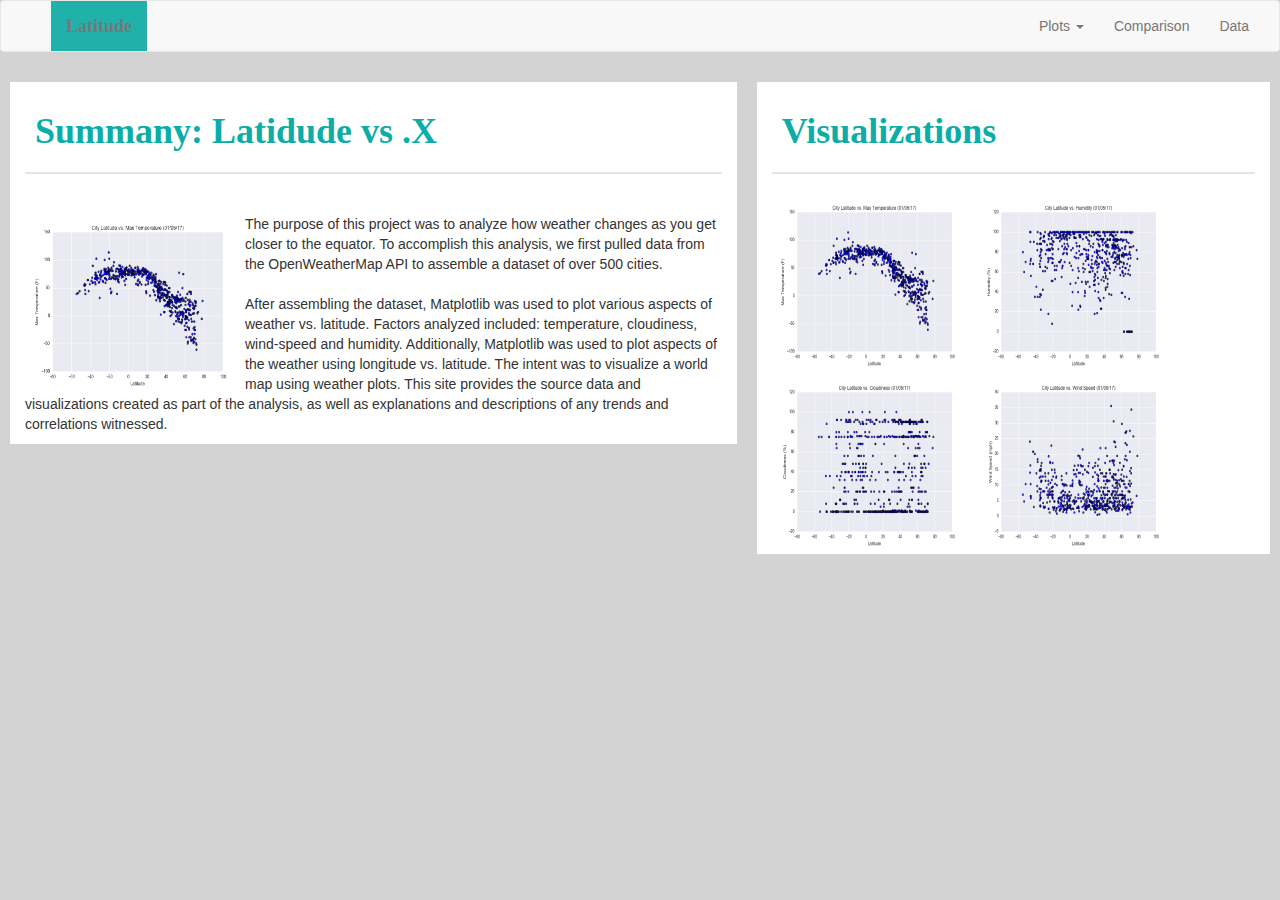
<file: Web homework/index.html>
<!DOCTYPE html>
<html lang="en">
<head>
    <meta charset="UTF-8">
    <meta name="viewport" content="width=device-width, initial-scale=1.0">
    <meta http-equiv="X-UA-Compatible" content="ie=edge">
    <title>Landing Page</title>
    <link rel="stylesheet" href="https://maxcdn.bootstrapcdn.com/bootstrap/3.3.7/css/bootstrap.min.css">
    <link rel="stylesheet" href="define.css">
</head>
<body>
            <nav class="navbar navbar-default">
                <div class="container-fluid">
                      <!-- Brand and toggle get grouped for better mobile display -->
                    <div class="navbar-header">
                        <button type="button" class="navbar-toggle collapsed" data-toggle="collapse" data-target="#bs-example-navbar-collapse-1" aria-expanded="false">
                          <span class="sr-only">Toggle navigation</span>
                          <span class="icon-bar"></span>
                          <span class="icon-bar"></span>
                          <span class="icon-bar"></span>
                        </button>
                        <a class="navbar-brand" href="index.html">Latitude</a>
                    </div>
                      <!-- Collect the nav links, forms, and other content for toggling -->
                    <div class="collapse navbar-collapse" id="bs-example-navbar-collapse-1">
                        <ul class="nav navbar-nav navbar-right">
                            <li class="dropdown">
                                <a href="#" class="dropdown-toggle" data-toggle="dropdown" role="button" aria-haspopup="true" aria-expanded="false">Plots <span class="caret"></span></a>
                                <ul class="dropdown-menu">
                                    <li><a href="Maxtemp.html">Max Temperature</a></li>
                                    <li><a href="Humidity.html">Humidity</a></li>
                                    <li><a href="Cloudiness.html">Cloudiness</a></li>
                                    <li><a href="Windspeed.html">Wind Speed</a></li>
                                </ul>
                            </li>
                            <li><a href="comparison.html">Comparison</a></li>
                            <li><a href="data.html">Data</a></li>
                        </ul>
                    </div><!-- /.navbar-collapse -->
                </div><!-- /.container-fluid -->
            </nav>
    <div class="container-fluid">
        <div class="row">
            <div class="col-md-7 box">
                    <div class="modal-header">
                        <h1> Summany: Latidude vs .X </h1>
                    </div>
                    <br><br>
                    <div class="pull-left">
                        <img src="./Resources/assets/images/Fig1.png" alt="Max Temperature" width="220" height="180">
                    </div>
                <div class="text-left">
                    <p> The purpose of this project was to analyze how weather changes as you get closer to the
                        equator. To accomplish this analysis, we first pulled data from the OpenWeatherMap
                        API to assemble a dataset of over 500 cities.<br>

                    <br>After assembling the dataset, Matplotlib was used to plot various aspects of weather
                        vs. latitude. Factors analyzed included: temperature, cloudiness, wind-speed and humidity.
                        Additionally, Matplotlib was used to plot aspects of the weather using longitude
                        vs. latitude. The intent was to visualize a world map using weather plots. This site
                        provides the source data and visualizations created as part of the analysis,
                        as well as explanations and descriptions of any trends and correlations witnessed. </p>
                </div>  
            </div>
    
            <div class="col-md-5 box">
                    <div class="modal-header">
                            <h1>Visualizations</h1>
                        </div>
                    <br>
                    <a href="Maxtemp.html"><img src="./Resources/assets/images/Fig1.png" alt="Max temperature" width="200" height="180"></a>
                    <a href="Humidity.html"><img src="./Resources/assets/images/Fig2.png" alt="Humidity" width="200" height="180"></a>
                    <a href="Cloudiness.html"><img src="./Resources/assets/images/Fig3.png" alt="Cloudiness" width="200" height="180"></a>
                    <a href="Windspeed.html"><img src="./Resources/assets/images/Fig4.png" alt="Windspeed" width="200" height="180"></a>
                </div>  
        </div>
    </div>
</body>

<script src="https://cdnjs.cloudflare.com/ajax/libs/jquery/3.3.1/jquery.min.js"></script>
<script src="https://cdnjs.cloudflare.com/ajax/libs/twitter-bootstrap/3.3.7/js/bootstrap.min.js"></script>

</html>
</file>
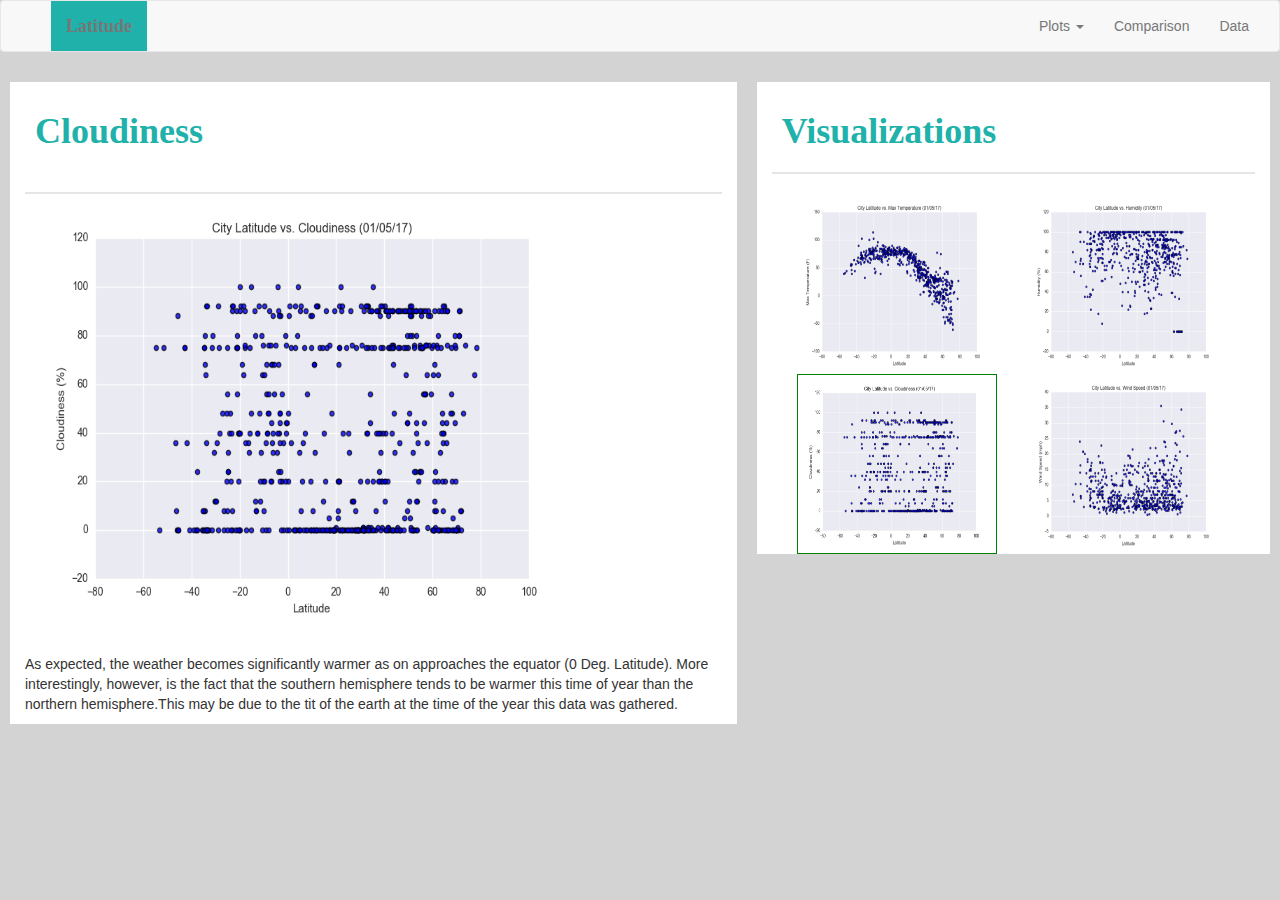
<file: Web homework/Cloudiness.html>
<!DOCTYPE html>
<html lang="en">
<head>
    <meta charset="UTF-8">
    <meta name="viewport" content="width=device-width, initial-scale=1.0">
    <meta http-equiv="X-UA-Compatible" content="ie=edge">
    <title>Cloudiness</title>
    <link rel="stylesheet" href="https://maxcdn.bootstrapcdn.com/bootstrap/3.3.7/css/bootstrap.min.css">
    <link rel="stylesheet" href="defineX.css">
</head>
<body>
            <nav class="navbar navbar-default">
                <div class="container-fluid">
                      <!-- Brand and toggle get grouped for better mobile display -->
                    <div class="navbar-header">
                        <button type="button" class="navbar-toggle collapsed" data-toggle="collapse" data-target="#bs-example-navbar-collapse-1" aria-expanded="false">
                          <span class="sr-only">Toggle navigation</span>
                          <span class="icon-bar"></span>
                          <span class="icon-bar"></span>
                          <span class="icon-bar"></span>
                        </button>
                        <a class="navbar-brand" href="index.html">Latitude</a>
                    </div>
                      <!-- Collect the nav links, forms, and other content for toggling -->
                    <div class="collapse navbar-collapse" id="bs-example-navbar-collapse-1">
                        <ul class="nav navbar-nav navbar-right">
                            <li class="dropdown">
                                <a href="#" class="dropdown-toggle" data-toggle="dropdown" role="button" aria-haspopup="true" aria-expanded="false">Plots <span class="caret"></span></a>
                                <ul class="dropdown-menu">
                                    <li><a href="Maxtemp.html">Max Temperature</a></li>
                                    <li><a href="Humidity.html">Humidity</a></li>
                                    <li><a href="Cloudiness.html">Cloudiness</a></li>
                                    <li><a href="Windspeed.html">Wind Speed</a></li>
                                </ul>
                            </li>
                            <li><a href="comparison.html">Comparison</a></li>
                            <li><a href="data.html">Data</a></li>
                        </ul>
                    </div><!-- /.navbar-collapse -->
                </div><!-- /.container-fluid -->
            </nav>
    <div class="container-fluid">
        <div class="row">
            <div class="col-md-7 box">
                <div class="modal-header">
                        <h1>Cloudiness</h1> <br>
                        </div>
                    <div >
                        <img src="./Resources/assets/images/Fig3.png" alt="Cloudiness" width="560" height="440">
                    </div>
                <br>
                    <p> 
                            As expected, the weather becomes significantly warmer as on approaches
                            the equator (0 Deg. Latitude). More interestingly, however, is the fact
                            that the southern hemisphere tends to be warmer this time of year than 
                            the northern hemisphere.This may be due to the tit of the earth at the time
                            of the year this data was gathered. </p>
                </div>
    
            <div class="col-md-5 box">
                    <div class="modal-header">
                            <h1>Visualizations</h1>
                        </div>
                        <br>
                    <a href="Maxtemp.html"><img src="./Resources/assets/images/Fig1.png" alt="Max Temp" width="200" height="180"></a>
                    <a href="Humidity.html"><img src="./Resources/assets/images/Fig2.png" alt="Humidity" width="200" height="180"></a>
                    <a href="Cloudiness.html"><img style='border:1px solid green' src="./Resources/assets/images/Fig3.png" alt="Cloudiness" width="200" height="180"></a>
                    <a href="Windspeed.html"><img src="./Resources/assets/images/Fig4.png" alt="Windspeed" width="200" height="180"></a>
            </div>   
        </div>
    </div>
</body>

<script src="https://cdnjs.cloudflare.com/ajax/libs/jquery/3.3.1/jquery.min.js"></script>
<script src="https://cdnjs.cloudflare.com/ajax/libs/twitter-bootstrap/3.3.7/js/bootstrap.min.js"></script>

</html>
</file>
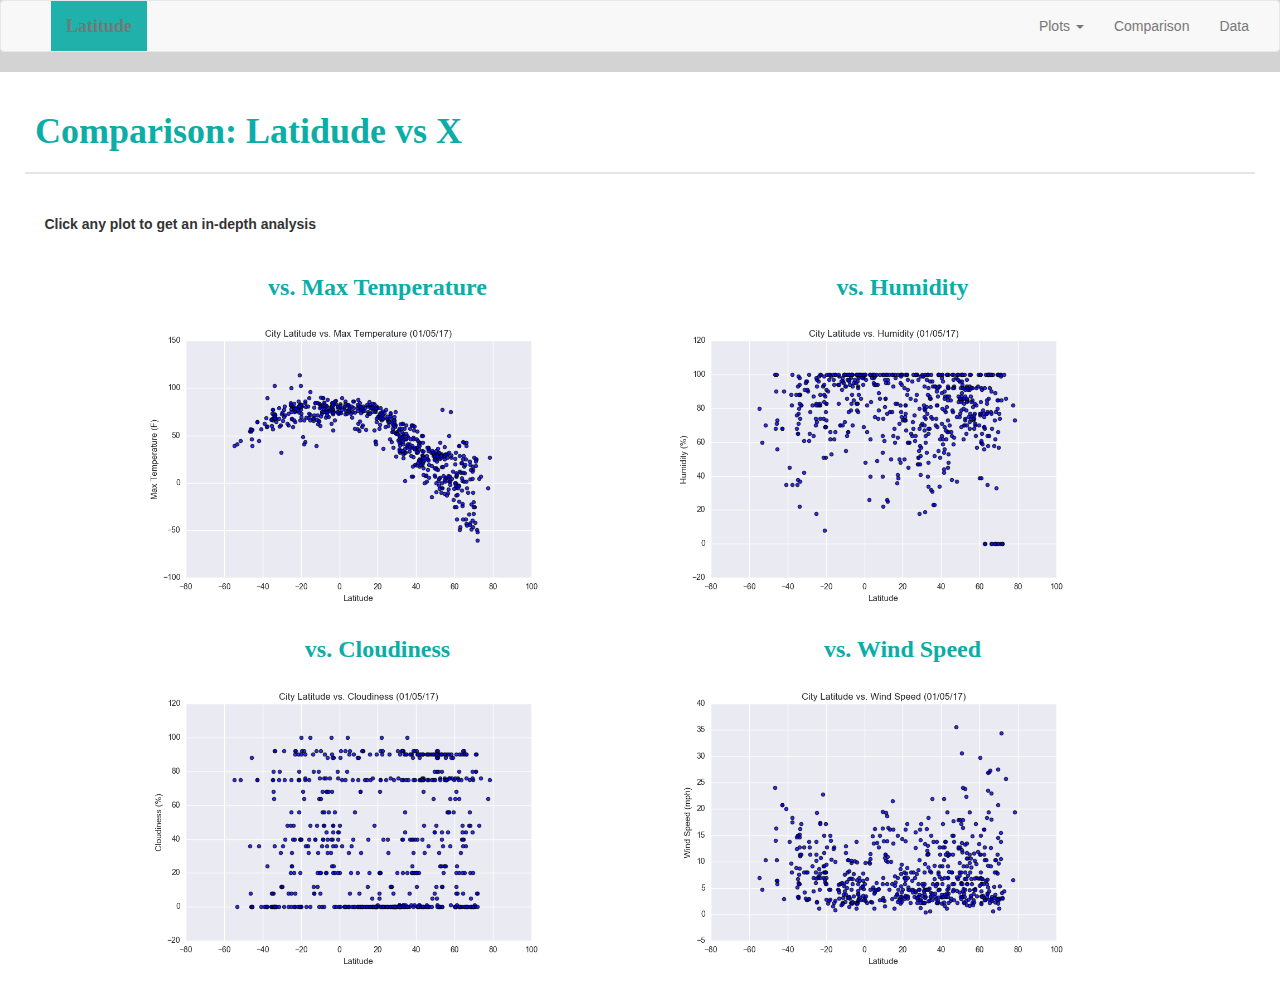
<file: Web homework/comparison.html>
<!DOCTYPE html>
<html lang="en">
<head>
    <meta charset="UTF-8">
    <meta name="viewport" content="width=device-width, initial-scale=1.0">
    <meta http-equiv="X-UA-Compatible" content="ie=edge">
    <link rel="stylesheet" href="https://maxcdn.bootstrapcdn.com/bootstrap/3.3.7/css/bootstrap.min.css">
    <link rel="stylesheet" href="comparison.css">
    <title>Comparison</title>
</head>
<body>
    <nav class="navbar navbar-default">
        <div class="container-fluid">
              <!-- Brand and toggle get grouped for better mobile display -->
            <div class="navbar-header">
                <button type="button" class="navbar-toggle collapsed" data-toggle="collapse" data-target="#bs-example-navbar-collapse-1" aria-expanded="false">
                  <span class="sr-only">Toggle navigation</span>
                  <span class="icon-bar"></span>
                  <span class="icon-bar"></span>
                  <span class="icon-bar"></span>
                </button>
                <a class="navbar-brand" href="index.html">Latitude</a>
            </div>
              <!-- Collect the nav links, forms, and other content for toggling -->
            <div class="collapse navbar-collapse" id="bs-example-navbar-collapse-1">
                <ul class="nav navbar-nav navbar-right">
                    <li class="dropdown">
                        <a href="#" class="dropdown-toggle" data-toggle="dropdown" role="button" aria-haspopup="true" aria-expanded="false">Plots <span class="caret"></span></a>
                        <ul class="dropdown-menu">
                            <li><a href="Maxtemp.html">Max Temperature</a></li>
                            <li><a href="Humidity.html">Humidity</a></li>
                            <li><a href="Cloudiness.html">Cloudiness</a></li>
                            <li><a href="Windspeed.html">Wind Speed</a></li>
                        </ul>
                    </li>
                    <li><a href="comparison.html">Comparison</a></li>
                    <li><a href="data.html">Data</a></li>
                </ul>
            </div><!-- /.navbar-collapse -->
        </div><!-- /.container-fluid -->

</nav>
<div class="container-fluid">
        <div class="row">
            <div class="col-md-12 box">
                    <div class="modal-header">
                        <h1> Comparison: Latidude vs X</h1>
                    </div>
                    <br><br><b>&nbsp;&nbsp;&nbsp;&nbsp;&nbsp;Click any plot to get an in-depth analysis</b>
                    <br><br>
            
    <div class="row">
        <div class="col-md-1"></div>
        <div class="col-md-5">
            <h3> vs. Max Temperature </h3>
            <a href="Maxtemp.html"><img src="./Resources/assets/images/Fig1.png" alt="Max Temperature" width="90%" height="60%"></a>
        </div>
        <div class="col-md-5">
                <h3> vs. Humidity </h3>
            <a href="Humidity.html"><img src="./Resources/assets/images/Fig2.png" alt="Humidity" width="90%" height="60%"></a>
        </div>
        <div class="col-md-1"></div> 
    </div>
    
    <div class="row">
        <div class="col-md-1"></div>
            <div class="col-md-5">
                    <h3>vs. Cloudiness </h3>
                    <a href="Cloudiness.html"><img src="./Resources/assets/images/Fig3.png" alt="Cloudiness" width="90%" height="60%"></a>
            </div>
            <div class="col-md-5">
                    <h3>vs. Wind Speed </h3>
                    <a href="Windspeed.html"><img src="./Resources/assets/images/Fig4.png" alt="Windspeed" width="90%" height="60%"></a>
            </div>
            <div class="col-md-1"></div>
    </div>
    </div>
    </div>
</div>          
                    
</body>
<script src="https://cdnjs.cloudflare.com/ajax/libs/jquery/3.3.1/jquery.min.js"></script>
<script src="https://cdnjs.cloudflare.com/ajax/libs/twitter-bootstrap/3.3.7/js/bootstrap.min.js"></script>
</html>
</file>
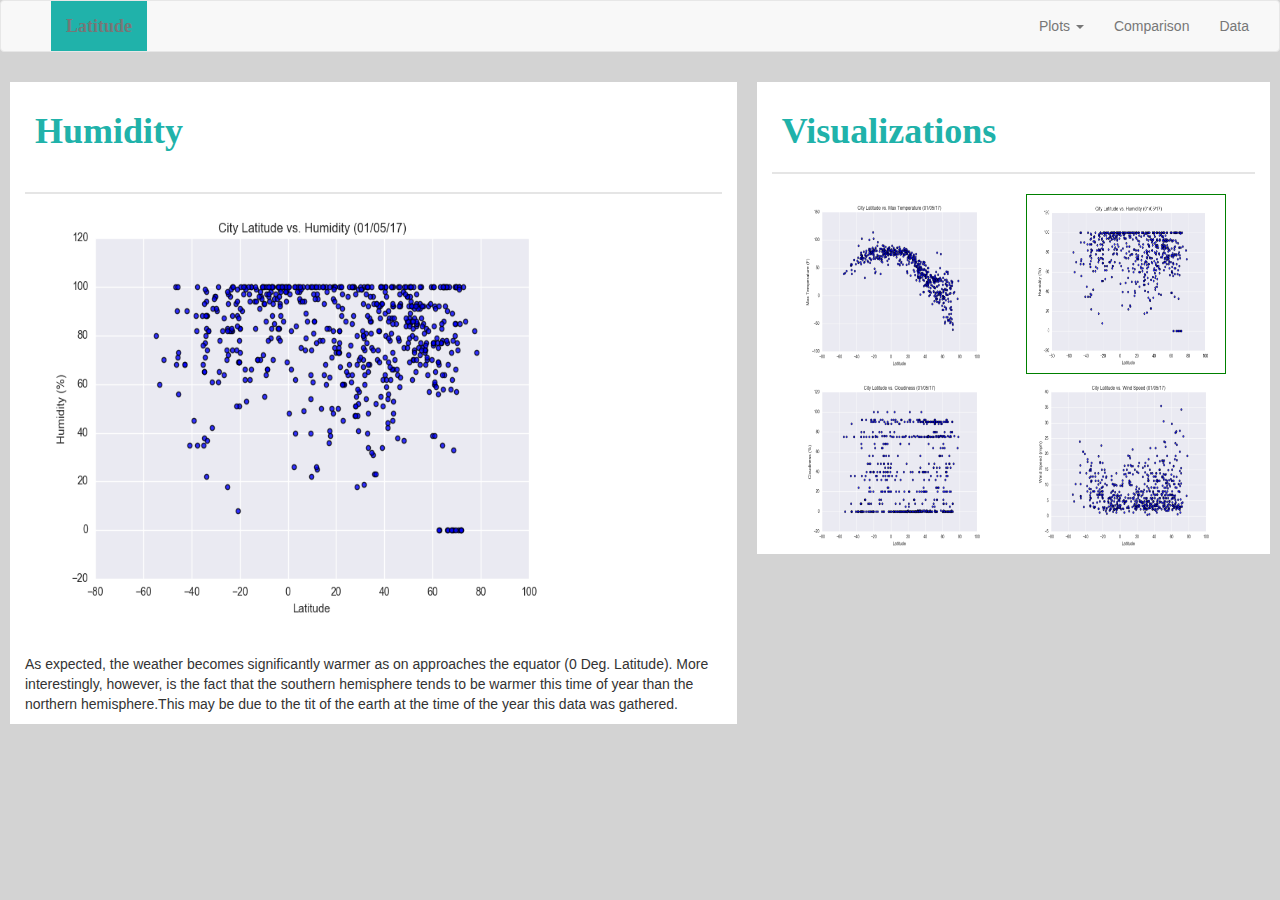
<file: Web homework/Humidity.html>
<!DOCTYPE html>
<html lang="en">
<head>
    <meta charset="UTF-8">
    <meta name="viewport" content="width=device-width, initial-scale=1.0">
    <meta http-equiv="X-UA-Compatible" content="ie=edge">
    <title>Humidity</title>
    <link rel="stylesheet" href="https://maxcdn.bootstrapcdn.com/bootstrap/3.3.7/css/bootstrap.min.css">
    <link rel="stylesheet" href="defineX.css">
</head>
<body>
            <nav class="navbar navbar-default">
                <div class="container-fluid">
                      <!-- Brand and toggle get grouped for better mobile display -->
                    <div class="navbar-header">
                        <button type="button" class="navbar-toggle collapsed" data-toggle="collapse" data-target="#bs-example-navbar-collapse-1" aria-expanded="false">
                          <span class="sr-only">Toggle navigation</span>
                          <span class="icon-bar"></span>
                          <span class="icon-bar"></span>
                          <span class="icon-bar"></span>
                        </button>
                        <a class="navbar-brand" href="index.html">Latitude</a>
                    </div>
                      <!-- Collect the nav links, forms, and other content for toggling -->
                    <div class="collapse navbar-collapse" id="bs-example-navbar-collapse-1">
                        <ul class="nav navbar-nav navbar-right">
                            <li class="dropdown">
                                <a href="#" class="dropdown-toggle" data-toggle="dropdown" role="button" aria-haspopup="true" aria-expanded="false">Plots <span class="caret"></span></a>
                                <ul class="dropdown-menu">
                                    <li><a href="Maxtemp.html">Max Temperature</a></li>
                                    <li><a href="Humidity.html">Humidity</a></li>
                                    <li><a href="Cloudiness.html">Cloudiness</a></li>
                                    <li><a href="Windspeed.html">Wind Speed</a></li>
                                </ul>
                            </li>
                            <li><a href="comparison.html">Comparison</a></li>
                            <li><a href="data.html">Data</a></li>
                        </ul>
                    </div><!-- /.navbar-collapse -->
                </div><!-- /.container-fluid -->
            </nav>
    <div class="container-fluid">
        <div class="row">
            <div class="col-md-7 box">
                <div class="modal-header">
                        <h1> Humidity </h1> <br>
                        </div>
                    <div >
                        <img src="./Resources/assets/images/Fig2.png" alt="Humidity" width="560" height="440">
                    </div>
                <br>
                    <p> 
                            As expected, the weather becomes significantly warmer as on approaches
                            the equator (0 Deg. Latitude). More interestingly, however, is the fact
                            that the southern hemisphere tends to be warmer this time of year than 
                            the northern hemisphere.This may be due to the tit of the earth at the time
                            of the year this data was gathered. </p>
                </div>
    
            <div class="col-md-5 box">
                    <div class="modal-header">
                            <h1>Visualizations</h1>
                        </div>
                        <br>
                    <a href="Maxtemp.html"><img src="./Resources/assets/images/Fig1.png" alt="Max temperature" width="200" height="180"></a>
                    <a href="Humidity.html"><img style='border:1px solid green' src="./Resources/assets/images/Fig2.png" alt="Humidity" width="200" height="180"></a>
                    <a href="Cloudiness.html"><img src="./Resources/assets/images/Fig3.png" alt="Cloudiness" width="200" height="180"></a>
                    <a href="Windspeed.html"><img src="./Resources/assets/images/Fig4.png" alt="Windspeed" width="200" height="180"></a>
            </div>  
        </div>
    </div>
</body>

<script src="https://cdnjs.cloudflare.com/ajax/libs/jquery/3.3.1/jquery.min.js"></script>
<script src="https://cdnjs.cloudflare.com/ajax/libs/twitter-bootstrap/3.3.7/js/bootstrap.min.js"></script>

</html>
</file>
<file: Web homework/define.css>
body {
    background-color: lightgray;
}
h1 {
     color: rgb(12, 173, 167);
     background-color: white;
     font-family: times new roman;
     font-weight: bold;
     border-bottom-color: tomato;
}

h3 {
     color: rgb(12, 173, 167);
     background-color: white;
     font-family: times new roman;
     font-weight: bold;
}

p {
   font-family: sans-serif;
   font-size: 12
}

.container {
  background-color: white;
}
.navbar {
    padding-left: 50px;
}
  .navbar-brand {
      background-color: lightseagreen;
      font-family: times new roman;
      font-weight: bold;
      color: white;
    }
.col-md-1 {
    background-color: white;
}
.col-md-7 {
    background-color: white;
}

.col-md-4 {
    background-color: white;
    }
    .col-md-12 {
        background-color: white;
        }
.col-md-5 {
    background-color: white;
    }
.col-md-6 {
        background-color: white;
        }
.col-md-offset-1 {
    background-color: rgb(187, 20, 20);
    }

.container-fluid {
    max-width: 1280px; 
}
.col-sm-8 {
    background-color: lightcoral
}
.col-sm-4 {
    background-color: indigo;
}
.row {
    background-color: lightgray;
}
.box{
    box-model: border-box;
    border: 10px solid transparent;
    background-clip:padding-box;
  }
.modal-header {
    min-height: 14px;
    padding: 10px;
    border-bottom: 2px solid #e5e5e5;
    }
@media (max-width: 850px) {
    .col-md-5 img {
            display:inline-block;
            width: 20%;
    }
    .container-fluid {
        max-width: 1170px;
      }
}
</file>
<file: Web homework/defineX.css>
body {
    background-color: lightgray;
}
h1 {
     color:lightseagreen;
     background-color: white;
     font-family: times new roman;
     font-weight: bold;
     border-bottom-color: tomato;
}

h3 {
     color:lightseagreen;
     background-color: white;
     font-family: times new roman;
     font-weight: bold;
}

p {
   font-family: sans-serif;
   font-size: 12
}


.navbar {
    padding-left: 50px;
}
  .navbar-brand {
      background-color: lightseagreen;
      font-family: times new roman;
      font-weight: bold;
      color: white;
    }
.col-md-1 {
    background-color: white;
}
.col-md-7 {
    background-color: white;
}

.col-md-5 {
    background-color: white;
    }

.container-fluid {
    max-width: 1280px; 
}

.row {
    background-color: lightgray;
}
.box{
    box-model: border-box;
    border: 10px solid transparent;
    background-clip:padding-box;
  }
.modal-header {
    min-height: 14px;
    padding: 10px;
    border-bottom: 2px solid #e5e5e5;
    }
    .col-md-5 img {
        margin-left: 25px;
     }
@media (max-width: 850px) {
.col-md-5 img {
        display:inline-block;
        width: 20%;
}
.col-md-7 img {
    width: 100%;}
.container-fluid {
    max-width: 1170px;
  }
.collapse {
    display: inherit;
}
.navbar-brand {
    margin-left: -60px;
    background-color: lightseagreen;
}
.navbar-header {
    margin-left: 1px;
    background-color: lightseagreen;
}
.dropdown-menu {
    position: static;
}
ul li:focus-within {
    visibility: visible;
  }
}
</file>
<file: Web homework/comparison.css>
body {
    background-color: lightgray;
}
h1 {
     color: rgb(12, 173, 167);
     background-color: white;
     font-family: times new roman;
     font-weight: bold;
     border-bottom-color: tomato;
}

h3 {
     color: rgb(12, 173, 167);
     background-color: white;
     font-family: times new roman;
     font-weight: bold;
     text-align: center;
}

p {
   font-family: sans-serif;
   font-size: 12
}
tr:nth-child(even) {
    background-color: #f2f2f2;
}
th:nth-child(even) {
    margin-left: 3px;
}
td:nth-child(even) {
    margin-left: 3px;
}

.container {
  background-color: white;
}
.navbar {
    padding-left: 50px;
}
  .navbar-brand {
      background-color: lightseagreen;
      font-family: times new roman;
      font-weight: bold;
      color: white;
    }
.col-md-1 {
    background-color:white;
}

.col-md-5 {
    background-color: white;
    }

.col-md-6 {
        background-color: white;
        }
.row {
    background-color: white;
}

.box{
    box-model: border-box;
    border: 10px solid transparent;
    background-clip:padding-box;
  }
.modal-header {
    min-height: 14px;
    padding: 10px;
    border-bottom: 2px solid #e5e5e5;
    }
    .col-md-12 {
        background-color: white;
        }

.container-fluid {
    max-width: 1280px; 
}





@media (max-width: 850px) {
    .col-md-5 img {
        display:inline-block;
        width: 100%;
}
}
</file>
